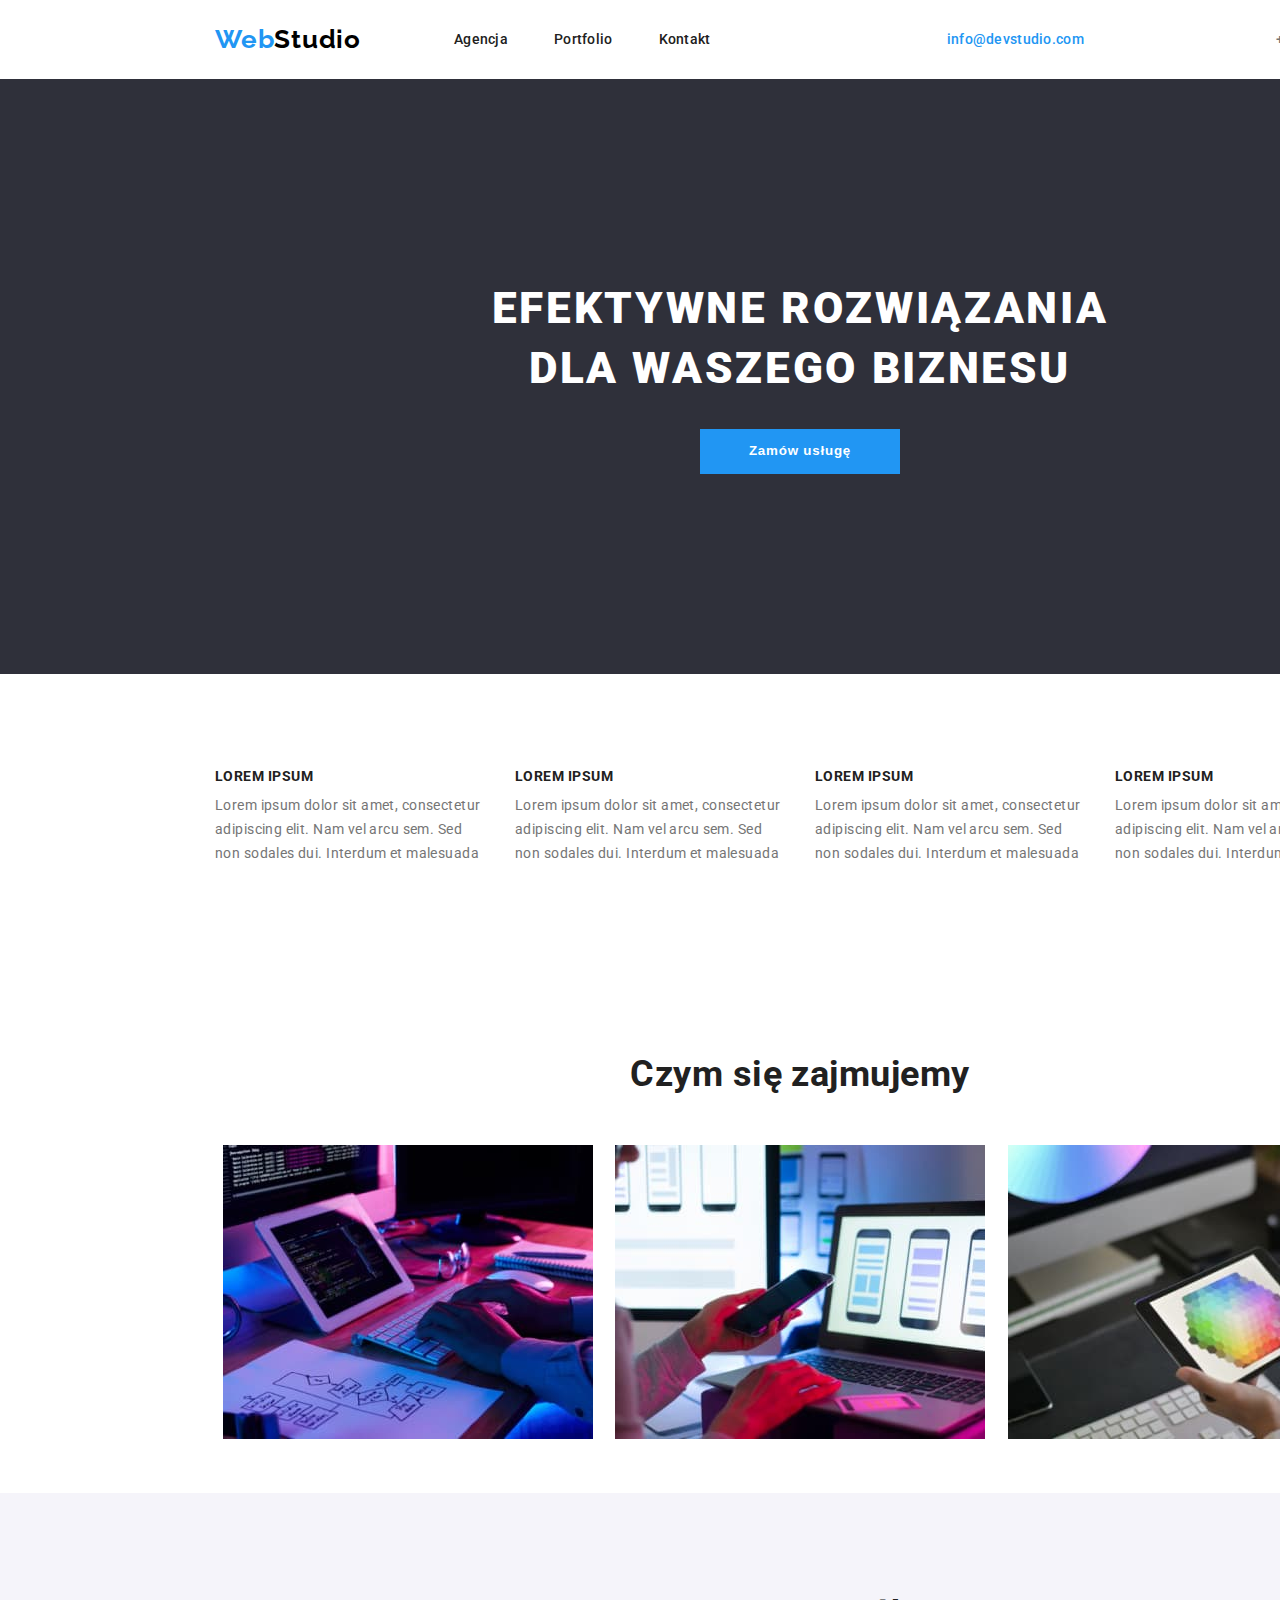
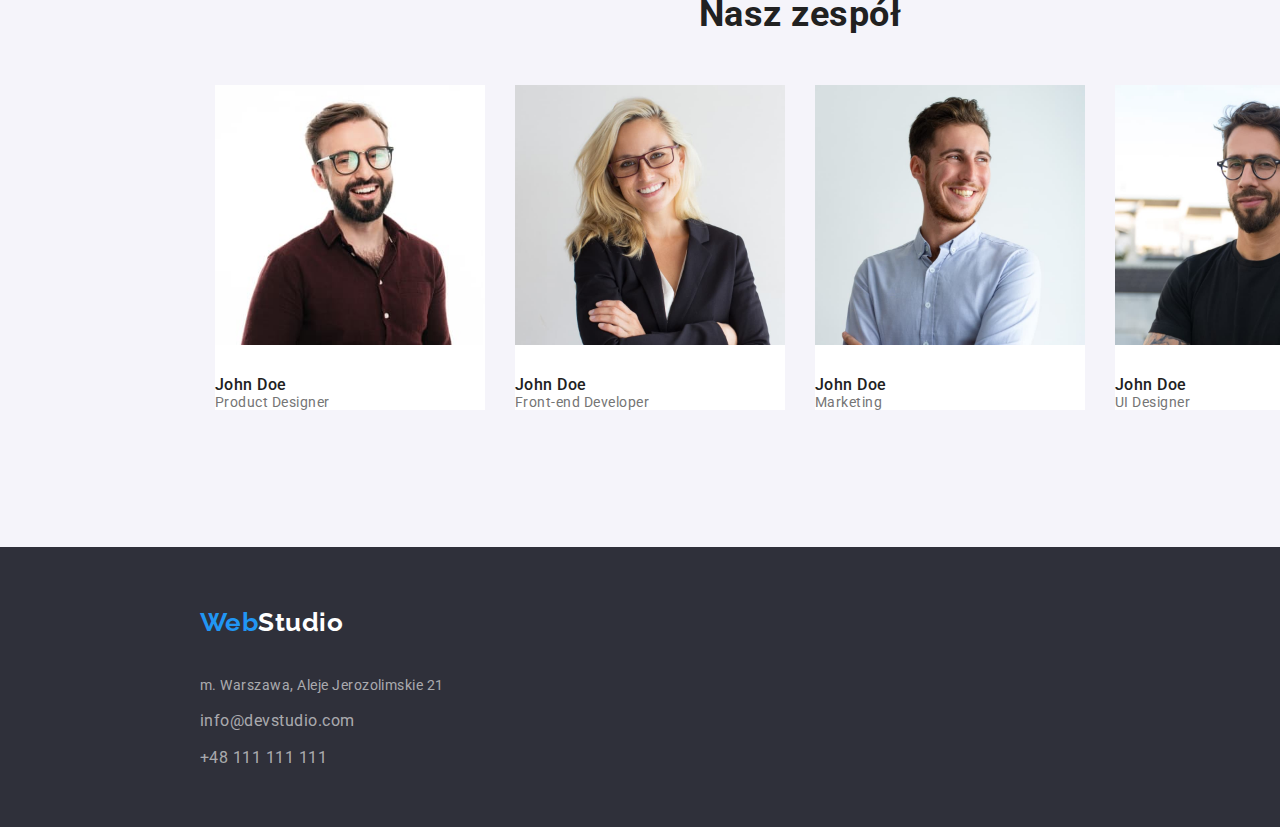
<file: index.html>
<!DOCTYPE html>
<html lang="pl">
  <head>
    <title>Studio</title>
    <link rel="preconnect" href="https://fonts.googleapis.com" />
    <link rel="preconnect" href="https://fonts.gstatic.com" crossorigin />
    <link
      href="https://fonts.googleapis.com/css2?family=Raleway:wght@700&family=Roboto:wght@400;500;700;900&display=swap"
      rel="stylesheet"
    />
    <link
      rel="stylesheet"
      href="https://cdnjs.cloudflare.com/ajax/libs/modern-normalize/2.0.0/modern-normalize.min.css"
      integrity="sha512-4xo8blKMVCiXpTaLzQSLSw3KFOVPWhm/TRtuPVc4WG6kUgjH6J03IBuG7JZPkcWMxJ5huwaBpOpnwYElP/m6wg=="
      crossorigin="anonymous"
      referrerpolicy="no-referrer"
    />
    <link rel="stylesheet" href="css/styles.css" />

    <style>
      body {
        font-family: "Roboto", sans-serif;
        color: #212121;
        background: #ffffff;
      }
    </style>
  </head>

  <body>
    <header>
      <div class="container">
        <nav class="navi">
          <ul class="navi-list-first">
            <li class="webstudio">
              <a class="header-title" href="#">
                <span class="header-title-web">Web</span>Studio</a
              >
            </li>
            <li class="agencja"><a href="#">Agencja</a></li>
            <li class="porfolio"><a href="./portfolio.html">Portfolio</a></li>
            <li class="portfolio-contact"><a href="#">Kontakt</a></li>
          </ul>
          <ul class="navi-list-second">
            <li class="contact-data-mail">
              <a class="contact-data-mail" href="mailto:info@devstudio.com"
                >info@devstudio.com</a
              >
            </li>
            <li class="contact-data-phone-number">
              <a class="contact-data-phone-number" href="tel:+48111111111"
                >+48 111 111 111</a
              >
            </li>
          </ul>
        </nav>
      </div>
    </header>

    <main>
      <section class="header-place">
        <h1>EFEKTYWNE ROZWIĄZANIA DLA WASZEGO BIZNESU</h1>
        <button class="button" type="button">Zamów usługę</button>
      </section>

      <section class="section-main">
        <div class="container">
          <ul class="paragraph-list">
            <li>
              <h3 class="paragraph-title">LOREM IPSUM</h3>
              <p class="paragraph-content">
                Lorem ipsum dolor sit amet, consectetur adipiscing elit. Nam vel
                arcu sem. Sed non sodales dui. Interdum et malesuada
              </p>
            </li>

            <li>
              <h3 class="paragraph-title">LOREM IPSUM</h3>
              <p class="paragraph-content">
                Lorem ipsum dolor sit amet, consectetur adipiscing elit. Nam vel
                arcu sem. Sed non sodales dui. Interdum et malesuada
              </p>
            </li>

            <li>
              <h3 class="paragraph-title">LOREM IPSUM</h3>
              <p class="paragraph-content">
                Lorem ipsum dolor sit amet, consectetur adipiscing elit. Nam vel
                arcu sem. Sed non sodales dui. Interdum et malesuada
              </p>
            </li>
            <li>
              <h3 class="paragraph-title">LOREM IPSUM</h3>
              <p class="paragraph-content">
                Lorem ipsum dolor sit amet, consectetur adipiscing elit. Nam vel
                arcu sem. Sed non sodales dui. Interdum et malesuada
              </p>
            </li>
          </ul>
        </div>
      </section>

      <div class="our-goals">
        <div class="container">
          <h2 class="goals-title">Czym się zajmujemy</h2>
          <ul class="goals-list">
            <li>
              <img
                src="./images/img1.jpg"
                alt="close-up-image-programer-working-his-desk-office_1098-18707"
                width="370"
                height="294"
              />
            </li>
            <li>
              <img
                src="./images/img2.jpg"
                alt="web-ui-designers-are-developing-application-smartphones-team-creators-is-working-interface-mobile-phones_8119-2713"
                width="370"
                height="294"
              />
            </li>
            <li>
              <img
                src="./images/img3.jpg"
                alt="creative-artist-web-design-with-working-colour-selection-graphic-tablet_35674-1119"
                width="370"
                height="294"
              />
            </li>
          </ul>
        </div>
      </div>

      <div class="our-team">
        <div class="container">
          <h2 class="section-title">Nasz zespół</h2>
          <ul class="team-list">
            <li class="team-list-photos">
              <figure class="team-members">
                <img
                  class="team-list-photos-item"
                  src="./images/img4.jpg"
                  alt="Uśmiechnięty Product Designer w koszuli bordo"
                  width="270"
                  height="260"
                />
                <figcaption class="team-member-names">John Doe</figcaption>
                <p class="paragraph-content">Product Designer</p>
              </figure>
            </li>
            <li class="team-list-photos">
              <figure class="team-members">
                <img
                  class="team-list-photos-item"
                  src="./images/img5.jpg"
                  alt="Uśmiechnięta Front-End Developerka w okularach i czarnej marynarce"
                  width="270"
                  height="260"
                />
                <figcaption class="team-member-names">John Doe</figcaption>
                <p class="paragraph-content">Front-end Developer</p>
              </figure>
            </li>
            <li class="team-list-photos">
              <figure class="team-members">
                <img
                  class="team-list-photos-item"
                  src="./images/img6.jpg"
                  alt="Uśmiechnięty marketer w niebieskiej koszuli"
                  width="270"
                  height="260"
                />
                <figcaption class="team-member-names">John Doe</figcaption>
                <p class="paragraph-content">Marketing</p>
              </figure>
            </li>
            <li class="team-list-photos">
              <figure class="team-members">
                <img
                  class="team-list-photos-item"
                  src="./images/img7.jpg"
                  alt="Uśmiechnięty UI Designer w czarnym T-shircie"
                  width="270"
                  height="260"
                />
                <figcaption class="team-member-names">John Doe</figcaption>
                <p class="paragraph-content">UI Designer</p>
              </figure>
            </li>
          </ul>
        </div>
      </div>
    </main>

    <footer>
      <div class="container">
        <div class="footer-style">
          <p class="header-title-footer">
            <span class="header-title-web">Web</span>Studio
          </p>
          <address class="address">m. Warszawa, Aleje Jerozolimskie 21</address>
          <a class="contact-links-mail" href="mailto:info@devstudio.com"
            >info@devstudio.com</a
          >
          <a class="contact-links-phone" href="tel+48111111111"
            >+48 111 111 111</a
          >
        </div>
      </div>
    </footer>
  </body>
</html>
</file>
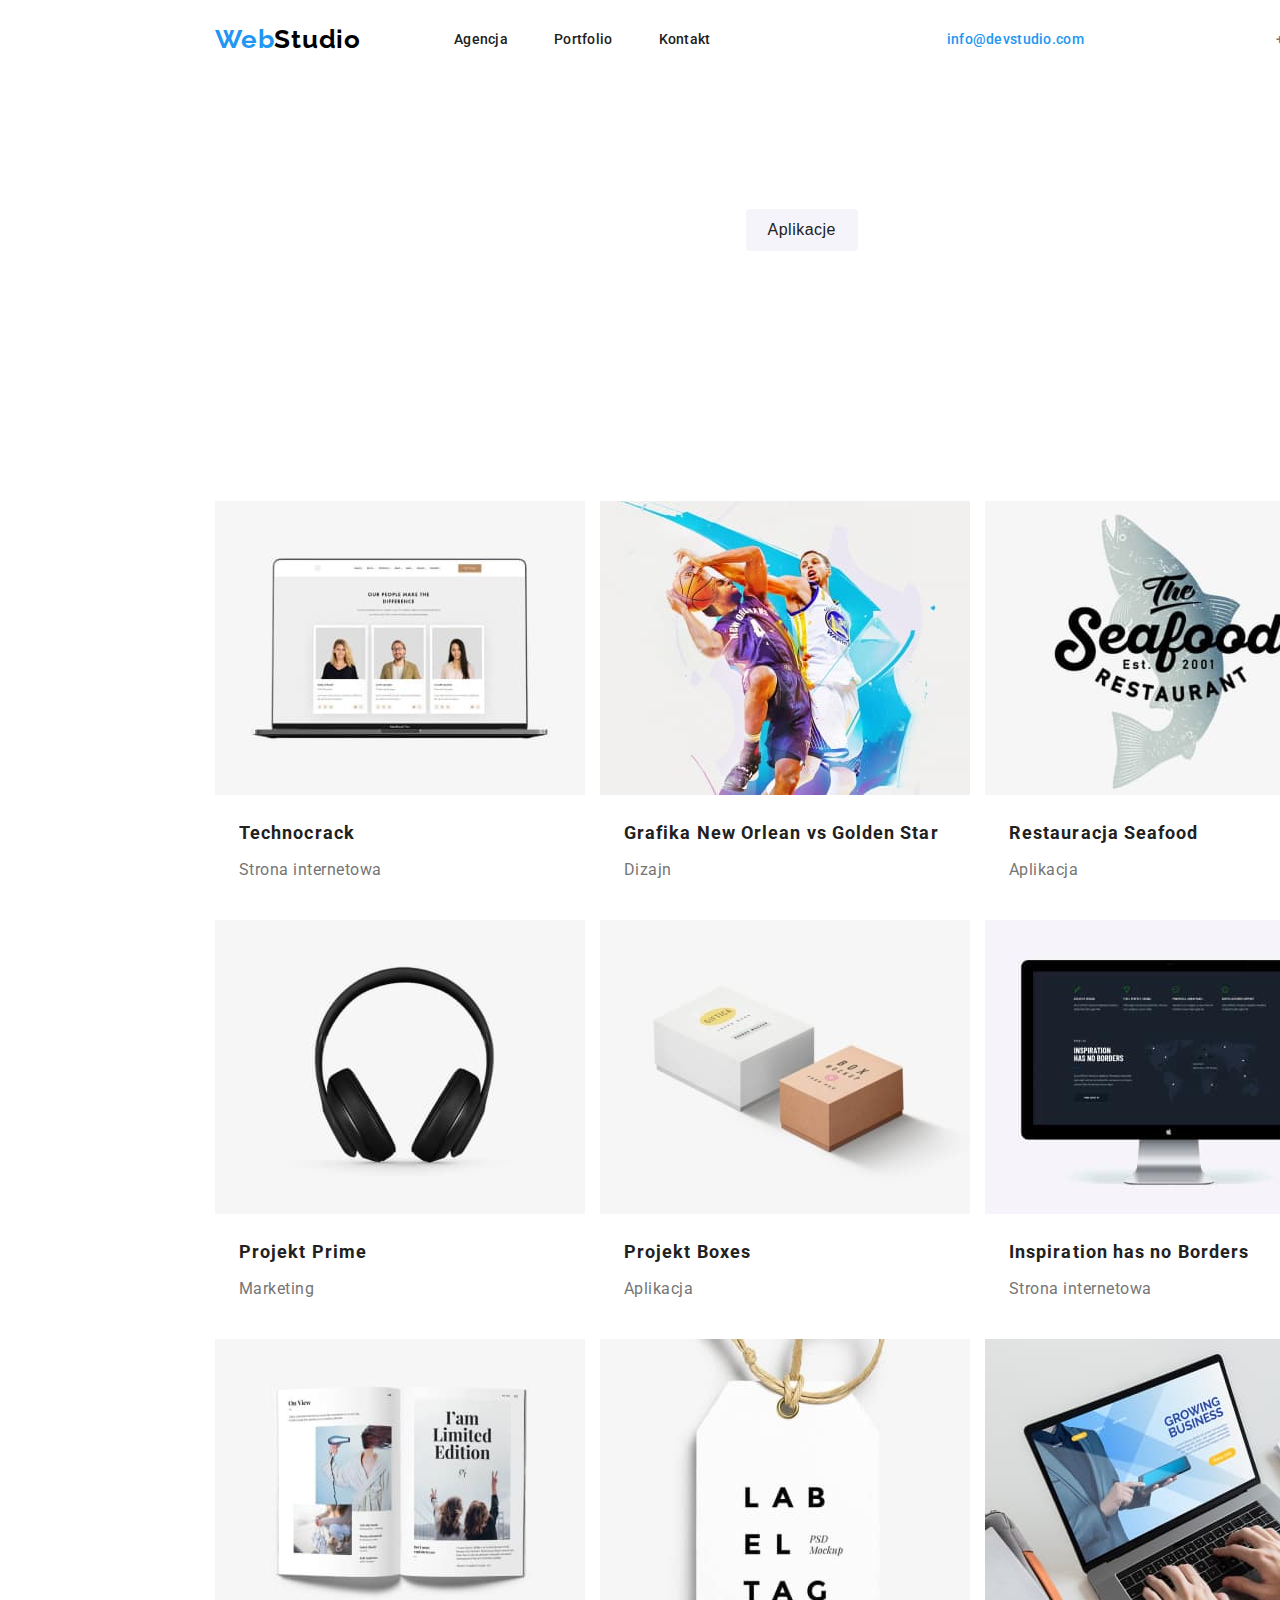
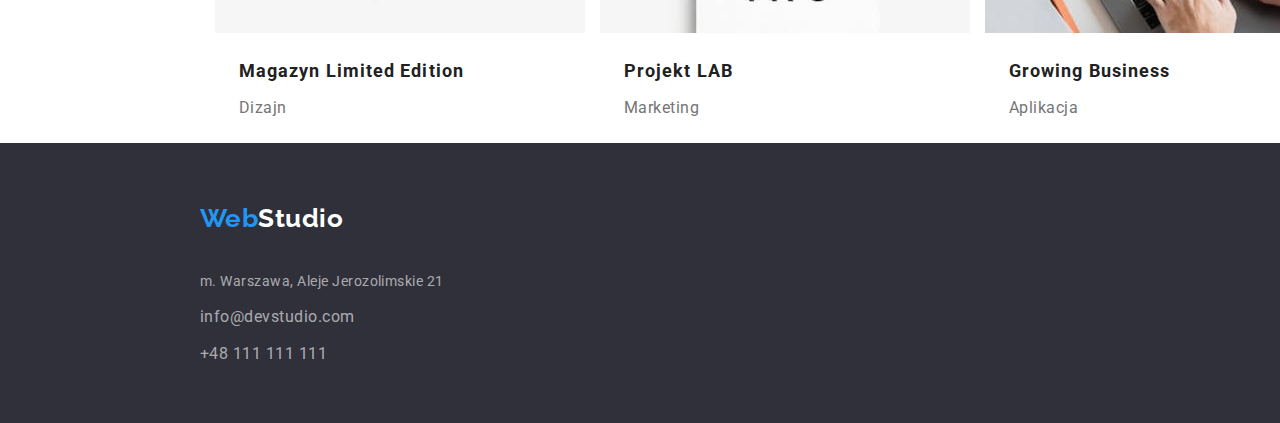
<file: portfolio.html>
<!DOCTYPE html>
<html lang="pl">
  <head>
    <title>Portfolio</title>
    <link rel="preconnect" href="https://fonts.googleapis.com" />
    <link rel="preconnect" href="https://fonts.gstatic.com" crossorigin />
    <link
      href="https://fonts.googleapis.com/css2?family=Raleway:wght@700&family=Roboto:wght@400;500;700;900&display=swap"
      rel="stylesheet"
    />

    <link rel="stylesheet" href="css/styles.css" />
    <link
      rel="stylesheet"
      href="https://cdnjs.cloudflare.com/ajax/libs/modern-normalize/2.0.0/modern-normalize.min.css"
      integrity="sha512-4xo8blKMVCiXpTaLzQSLSw3KFOVPWhm/TRtuPVc4WG6kUgjH6J03IBuG7JZPkcWMxJ5huwaBpOpnwYElP/m6wg=="
      crossorigin="anonymous"
      referrerpolicy="no-referrer"
    />
    <style>
      body {
        font-family: "Roboto", sans-serif;
        color: #212121;
        background-color: #ffffff;
      }
    </style>
  </head>

  <body>
    <header>
      <div class="container">
        <nav class="navi">
          <ul class="navi-list-first">
            <li class="webstudio">
              <a class="header-title" href="./index.html">
                <span class="header-title-web">Web</span>Studio</a
              >
            </li>
            <li class="agencja"><a href="#">Agencja</a></li>
            <li class="porfolio"><a href="#">Portfolio</a></li>
            <li class="portfolio-contact"><a href="#">Kontakt</a></li>
          </ul>
          <ul class="navi-list-second">
            <li class="contact-data-mail">
              <a class="contact-data-mail" href="mailto:info@devstudio.com"
                >info@devstudio.com</a
              >
            </li>
            <li class="contact-data-phone-number">
              <a class="contact-data-phone-number" href="tel:+48111111111"
                >+48 111 111 111</a
              >
            </li>
          </ul>
        </nav>
      </div>
    </header>

    <main>
      <div class="container">
        <ul class="project-filter-list">
          <li class="types-of-projects-button">
            <button class="button2" type="button">Wszystkie</button>
          </li>
          <li class="types-of-projects-button">
            <button class="button2" type="button">Strony</button>
          </li>
          <li class="types-of-projects-button">
            <button class="button2" type="button">Aplikacje</button>
          </li>
          <li class="types-of-projects-button">
            <button class="button2" type="button">Dizajn</button>
          </li>
          <li class="types-of-projects-button">
            <button class="button2" type="button">Marketing</button>
          </li>
        </ul>

        <div class="container">
          <ul class="types-of-projects">
            <li>
              <img
                src="./images/portfolio1.jpg"
                alt="company portfolio"
                width="370"
                height="294"
              />
              <div class="types-of-projects-picture">
                <p class="project-title">Technocrack</p>
                <p class="project-subtitle">Strona internetowa</p>
              </div>
            </li>
            <li>
              <img
                src="./images/porfolio2.jpg"
                alt="two players playing basketball"
                width="370"
                height="294"
              />
              <div class="types-of-projects-picture">
                <p class="project-title">Grafika New Orlean vs Golden Star</p>
                <p class="project-subtitle">Dizajn</p>
              </div>
            </li>
            <li>
              <img
                src="./images/portfolio-1.jpg"
                alt="restaurant seafood logo"
                width="370"
                height="294"
              />
              <div class="types-of-projects-picture">
                <p class="project-title">Restauracja Seafood</p>
                <p class="project-subtitle">Aplikacja</p>
              </div>
            </li>
            <li>
              <img
                src="./images/portfolio-2.jpg"
                alt="black headphones"
                width="370"
                height="294"
              />
              <div class="types-of-projects-picture">
                <p class="project-title">Projekt Prime</p>
                <p class="project-subtitle">Marketing</p>
              </div>
            </li>
            <li>
              <img
                src="./images/portfolio5.jpg"
                alt="two boxes"
                width="370"
                height="294"
              />
              <div class="types-of-projects-picture">
                <p class="project-title">Projekt Boxes</p>
                <p class="project-subtitle">Aplikacja</p>
              </div>
            </li>
            <li>
              <img
                src="./images/111.jpg"
                alt="screen with world map and some information"
                width="370"
                height="294"
              />
              <div class="types-of-projects-picture">
                <p class="project-title">Inspiration has no Borders</p>
                <p class="project-subtitle">Strona internetowa</p>
              </div>
            </li>
            <li>
              <img
                src="./images/portfolio7.jpg"
                alt="magazine or newspaper with article tittled I'am Limited Edition"
                width="370"
                height="294"
              />
              <div class="types-of-projects-picture">
                <p class="project-title">Magazyn Limited Edition</p>
                <p class="project-subtitle">Dizajn</p>
              </div>
            </li>
            <li>
              <img
                src="./images/portfolio8.jpg"
                alt="label with text labeltag"
                width="370"
                height="294"
              />
              <div class="types-of-projects-picture">
                <p class="project-title">Projekt LAB</p>
                <p class="project-subtitle">Marketing</p>
              </div>
            </li>
            <li>
              <img
                src="./images/2910404.jpg"
                alt="laptop with opened website growing business"
                width="370"
                height="294"
              />
              <div class="types-of-projects-picture">
                <p class="project-title">Growing Business</p>
                <p class="project-subtitle">Aplikacja</p>
              </div>
            </li>
          </ul>
        </div>
      </div>
    </main>
    <footer>
      <div class="container">
        <div class="footer-style">
          <p class="header-title-footer">
            <span class="header-title-web">Web</span>Studio
          </p>
          <address class="address">m. Warszawa, Aleje Jerozolimskie 21</address>
          <a class="contact-links-mail" href="mailto:info@devstudio.com"
            >info@devstudio.com</a
          >
          <a class="contact-links-phone" href="tel+48111111111"
            >+48 111 111 111</a
          >
        </div>
      </div>
    </footer>
  </body>
</html>
</file>
<file: css/styles.css>
*,
*::before,
*::after {
  box-sizing: border-box;
}
* {
  margin: 0;
  padding: 0px;
  border: 0px;
}
.container {
  width: 1200px;
  margin: 0 auto;
}
h1,
h2,
h3,
p,
ul,
li {
  margin: 0px;
  padding: 0px;
  border: 0px;
  font-size: 100%;
  font: inherit;
  vertical-align: baseline;
  list-style-type: none;
}

body {
  font-family: "Roboto", sans-serif;
  color: #212121;
  width: 1600px;
  letter-spacing: 0.03em;
}

img {
  margin: 0;
  border: 0;
  border-bottom: 0px;
  border-top: 0px;
  border-style: none;
}
figure {
  margin: 0;
  border-bottom: 0px;
  border-top: 0px;
  border: none;
  border-width: 0px;
}
figcaption {
  margin: 0;
  border-top: 0px;
  border-style: none;
}
a {
  text-decoration: inherit;
  color: inherit;
}

.section-main {
  padding: 94px 0px 94px 0px;
  background-color: #ffffff;
  margin: 0 auto;
}
section {
  background-color: #ffffff;
}

header {
  background-color: #ffffff;
  margin: 0 auto;
  border-bottom: 1px;
}
.header-title {
  font-family: Raleway;
  font-style: bold;
  font-size: 26px;
  font-weight: 700;
  line-height: 1, 19;
  color: #000000;
  text-decoration: none;
  letter-spacing: 0.03em;
  background-color: #ffffff;
}

.header-title-web {
  color: #2196f3;
}

menu {
  display: flex;
}

menu li {
  list-style-type: none;
  margin: 0 auto;
  display: inline;
}

.contact ul,
li {
  list-style-type: none;
  display: inline;
  background-color: #ffffff;
}
menu,
.contact {
  display: inline;
}
.menu-list a:focus,
.menu-list a:hover,
.menu-list a:active {
  color: #2196f3;
  cursor: pointer;
  text-decoration: none #2196f3;
  background-color: #ffffff;
}

.button:focus,
.button:hover,
.button:active {
  cursor: pointer;
  text-decoration: underline #2196f3;
}
.header-title:focus,
.header-title:hover {
  cursor: pointer;
}

.contact-data-mail:focus.contact-data-mail:hover {
  cursor: pointer;
}
.contact-data-phone-number:focus .contact-data-phone-number:hover {
  cursor: pointer;
}
.contact-links-mail:focus,
.contact-links-mail:hover {
  cursor: pointer;
}
.contact-links-mail,
.contact-links-phone {
  color: rgba(255, 255, 255, 0.6);
}
a:hover,
a.focus {
  color: #2196f3;
  text-decoration: none;
}

.menu-list a {
  font-weight: 500;
  font-size: 14px;
  color: #212121;
  text-decoration: none;
  display: inline;
}
nav {
  display: inline;
}
.contact-data-mail {
  font-weight: 500;
  font-size: 14px;
  color: #2196f3;
  background-color: #ffffff;
  padding-right: 50px;
  display: inline;
}
.contact-data-phone-number {
  font-weight: 500;
  font-size: 14px;
  color: #757575;
  background-color: #ffffff;
  padding-left: 46px;
  display: inline;
}
h1 {
  font-size: 44px;
  font-weight: 900;
  color: #ffffff;
  max-width: 692px;
  padding-top: 200px;
  padding-left: 0px;
  padding-right: 0px;
  line-height: 1.36;
  letter-spacing: 0.06em;
  text-align: center;
  text-transform: uppercase;
  margin: 0 auto;
}
.header-place {
  background-color: #2f303a;
}

button {
  background-color: #2196f3;
  color: #ffffff;
  font-weight: 700;
  line-height: 1.875;
  width: 200px;
  padding: 10px 0;
  margin: 30px 700px 200px 700px;
  letter-spacing: 0.06em;
}
h3 {
  font-size: 14px;
  font-weight: 700;
}
.paragraph-title {
  font-weight: 700;
  font-size: 14px;
  line-height: 1, 14;
  color: #212121;
  text-transform: uppercase;
  background-color: #ffffff;
}
ul {
  list-style-type: none;
}
.team-members {
  width: 270px;
  height: 368px;
  padding: 0px 0px 108px 0px;
  margin: 0;
  border: none;
}
.team-member-names {
  margin: 0;
  border-bottom: 0px;
  border-top: 0px;
  border-style: none;
}
.team-list-photos-item {
  display: block;
  border: 0px;
  border-bottom: 0px;
  border-top: 0px;
  border-width: 0px;
  border-style: none;
  margin: 0;
}

.paragraph-content {
  font-size: 14px;
  line-height: 1, 71;
  color: #757575;
  background-color: #ffffff;
  margin: 0 auto;
}
.paragraph {
  margin: 0 auto;
}
figcaption {
  font-weight: 500;
  padding: 30px 0px 0px 0px;
  justify-content: center;
}
.goals-title {
  font-weight: 700;
  font-size: 36px;
  line-height: 1, 17;
  color: #212121;
  background-color: #ffffff;
  text-align: center;
  padding-bottom: 50px;
}
.team-member-names {
  font-weight: 500;
  font-size: 16px;
  line-height: 1, 19;
  color: #212121;
  background-color: #ffffff;
}
main {
  background: #ffffff;
}
.paragraph {
  left: 0px;
  top: 1449px;
  background-color: #ffffff;
}
.our-goals {
  background-color: #ffffff;
}

.our-team {
  background-color: #f5f4fa;
  padding-top: 100px;
  display: flex;
  flex-direction: column;
  padding: 0 auto;
  margin: 0 auto;
}
h2 {
  font-weight: 700;
  font-size: 36px;
  text-align: center;
  padding-bottom: 50px;
}

.paragraph-list {
  display: flex;
  padding-bottom: 94px;
  justify-content: space-around;
  background-color: #ffffff;
}
.paragraph-list p {
  line-height: 1.71;
  padding-top: 10px;
  font-size: 14px;
  color: #757575;
  width: 270px;
  font-weight: 400;
  letter-spacing: 0.03em;
  background-color: #ffffff;
}

.goals-list {
  display: flex;
  background-color: #ffffff;
  justify-content: space-evenly;
  align-items: center;
  padding-bottom: 50px;
}
.header-title-footer {
  font-family: Raleway;
  font-style: bold;
  font-size: 26px;
  font-weight: 700;
  line-height: 1, 19;
  color: #ffffff;
  padding-bottom: 20px;
  padding-top: 60px;
}
footer {
  left: 0px;
  margin: 0 auto;
  background: #2f303a;
  text-decoration: none;
}
.footer-style {
  display: flex;
  flex-direction: column;
  justify-content: flex-start;
  margin: 0 auto;
}

.address {
  font-style: normal;
  font-size: 14px;
  line-height: 1, 71;
  color: rgba(255, 255, 255, 0.6);
  padding-bottom: 9px;
  padding-top: 20px;
}
.contact-links-mail .link:focus,
.link:hover {
  font-style: normal;
  font-size: 14px;
  line-height: 1, 71;
  color: rgba(255, 255, 255, 0.6);
  text-decoration-line: underline;
}
.contact-links-phone .link:focus,
.link:hover {
  font-style: normal;
  font-size: 14px;
  line-height: 1, 71;
  color: rgba(255, 255, 255, 0.6);
  text-decoration: none;
}
.contact-links-mail :not(:first-child) {
  font-size: 14px;
  line-height: 1.7;

  color: rgba(255, 255, 255, 0.6);
}
.contact-links-mail {
  padding-bottom: 9px;
  padding-top: 9px;
}

.contact-links-phone {
  padding-bottom: 60px;
  padding-top: 9px;
}

.contact-links-phone :nth-child(1) {
  color: rgba(255, 255, 255, 0.6);
}

.project-filter-list ul,
.types-of-projects-button li {
  list-style-type: none;
  display: inline;
  cursor: pointer;
}
.project-filter-list {
  padding-top: 100px;
  padding-bottom: 1674px;
  background-color: #ffffff;
}

.project-filter-list {
  display: flex;
  justify-content: center;
  gap: 8px;
  padding-bottom: 50px;
}

.project-title {
  font-style: normal;
  font-weight: 700;
  font-size: 18px;
  line-height: 2;
  color: #212121;
}
.project-subtitle {
  font-style: normal;
  font-size: 16px;
  line-height: 1, 8;
  color: #757575;
}
.all-projects {
  font-weight: 500;
  font-style: normal;
  font-size: 16px;
  line-height: 1, 63;
  text-align: center;
  letter-spacing: 0.03em;
  background-color: rgba(33, 150, 243, 1);
  color: rgba(255, 255, 255, 1);
  padding: 6px 22px 6px 22px;
}
.button2 {
  font-weight: 500;
  font-size: 16px;
  font-style: normal;
  line-height: 1, 63;
  letter-spacing: 0.03em;
  background-color: #f5f4fa;
  border-radius: 4px;
  color: #212121;
  width: auto;
  padding: 6px 22px 6px 22px;
}

.button2:focus,
.button2:hover,
.button2:active {
  cursor: pointer;
  background-color: #2196f3;
  color: rgb(236, 238, 240);
  border-radius: 2px;
  text-decoration: underline #2196f3;
}
.button2 .link {
  background-color: #f5f4fa;
  cursor: pointer;
}
.header-style {
  border-bottom-width: 1px;
  border-bottom-style: solid;
  border-bottom-color: #ececec;
}

.navi {
  font-weight: 500;
  font-size: 14px;
  display: flex;
  align-items: center;
  justify-content: space-between;
  padding: 24px 15px 25px;
  letter-spacing: 0.02em;
}
.navi-list-first {
  display: flex;
  align-items: center;
  justify-content: flex-start;
  background-color: #ffffff;
}

.navi-list-second {
  display: flex;
  justify-content: flex-end;
}
.webstudio {
  background-color: #ffffff;
}
.agencja {
  padding-left: 93px;
  background-color: #ffffff;
}

.porfolio {
  padding-left: 46px;
  background-color: #ffffff;
}
.portfolio-contact {
  padding-left: 46px;
  background-color: #ffffff;
}

.team-list {
  display: flex;
  flex-direction: row;
  justify-content: space-around;
  background-color: #f5f4fa;
}
.team-list-photos {
  display: flex;
  flex-direction: row;
  justify-content: space-around;
  background-color: #f5f4fa;
  padding-bottom: 94px;
  border-radius: 0px 0px 4px 4px;
  margin: 0;
  border-bottom: 0px;
  border-width: 0px;
  border-top: 0px;
}

.types-of-projects {
  display: flex;
  flex-wrap: wrap;
  gap: 15px;
  padding: 0 15px;
  background-color: #ffffff;
}
.types-of-projects-picture {
  border: 0px 1px 1px 1px;
}

.project-title {
  font-weight: 700;
  letter-spacing: 0.06em;
  padding: 20px 0 4px 24px;
  line-height: 2em;
}
.project-subtitle {
  line-height: 1.875em;
  padding: 0 0 20px 24px;
  color: #757575;
}

.types-of-projects img {
  display: block;
}
.team-list-photos-item img {
  border-bottom-width: 0px;
  border-style: none;
  border-bottom: 0px;
}
</file>
